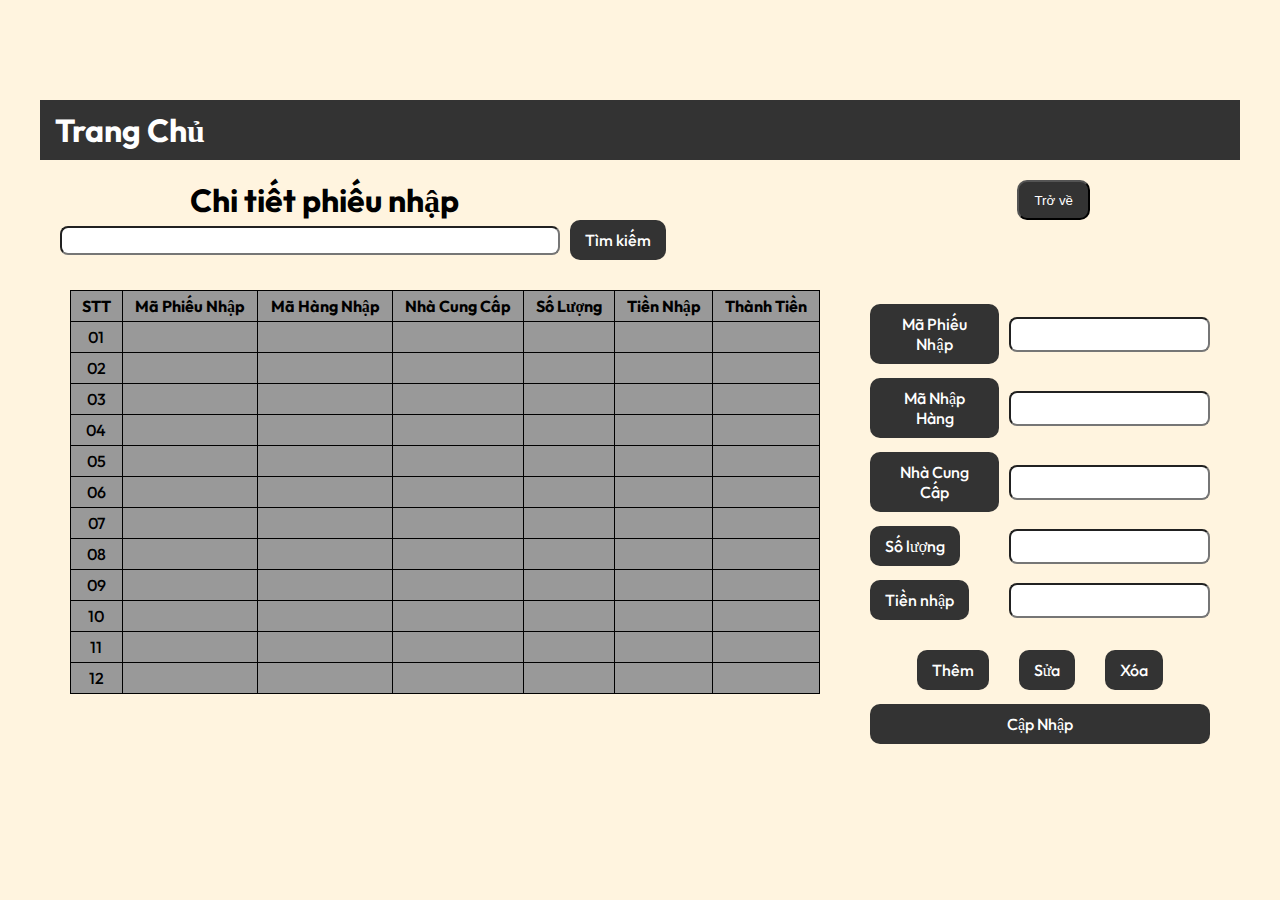
<file: Chi tiet phieu nhap/index.html>
<!DOCTYPE html>
<html lang="en">

<head>
    <meta charset="UTF-8">
    <meta http-equiv="X-UA-Compatible" content="IE=edge">
    <meta name="viewport" content="width=device-width, initial-scale=1.0">
    <title>Chi tiết phiếu nhập</title>
    <link rel="stylesheet" href="css.css">
    <link href="https://fonts.googleapis.com/css2?family=Outfit:wght@100;200;300;400;500;600;700;800;900&display=swap"
        rel="stylesheet">
    <link rel="stylesheet" href="https://cdnjs.cloudflare.com/ajax/libs/font-awesome/6.2.0/css/all.min.css"
        integrity="sha512-xh6O/CkQoPOWDdYTDqeRdPCVd1SpvCA9XXcUnZS2FmJNp1coAFzvtCN9BmamE+4aHK8yyUHUSCcJHgXloTyT2A=="
        crossorigin="anonymous" referrerpolicy="no-referrer" />
    <link rel="preconnect" href="https://fonts.googleapis.com">
    <link rel="preconnect" href="https://fonts.gstatic.com" crossorigin>
    <link
        href="https://fonts.googleapis.com/css2?family=DM+Sans&family=Outfit:wght@100;200;300;400;500;600;700;800;900&display=swap"
        rel="stylesheet">
    <link
        href="https://fonts.googleapis.com/css2?family=Bebas+Neue&family=DM+Sans&family=Outfit:wght@100;200;300;400;500;600;700;800;900&display=swap"
        rel="stylesheet">
</head>

<body>
    <div class="wrapper">
        <div class="container">
            <div class="home">
                <h1>Trang Chủ</h1>
                <div class="home__icon">
                    <i class="fa-solid fa-minus"></i>
                    <i class="fa-regular fa-square"></i>
                    <i class="fa-solid fa-xmark"></i>
                </div>
            </div>
            <div class="header">
                <div class="header__content">
                    <h1>Chi tiết phiếu nhập</h1>
                    <button class="btn">
                        Trở về
                    </button>
                </div>
            </div>
            <div class="input">
                <input class="search" type="search" id="" name="">
                <div class="input__btn btn">
                    Tìm kiếm
                </div>
            </div>
            <div class="content">
                <div class="content__table">
                    <table>
                        <tr>
                            <th>STT</th>
                            <th>Mã Phiếu Nhập</th>
                            <th>Mã Hàng Nhập</th>
                            <th>Nhà Cung Cấp</th>
                            <th>Số Lượng</th>
                            <th>Tiền Nhập</th>
                            <th>Thành Tiền</th>
                        </tr>
                        <tr>
                            <td>01</td>
                            <td></td>
                            <td></td>
                            <td></td>
                            <td></td>
                            <td></td>
                            <td></td>
                        </tr>
                        <tr>
                            <td>02</td>
                            <td></td>
                            <td></td>
                            <td></td>
                            <td></td>
                            <td></td>
                            <td></td>
                        </tr>
                        <tr>
                            <td>03</td>
                            <td></td>
                            <td></td>
                            <td></td>
                            <td></td>
                            <td></td>
                            <td></td>
                        </tr>
                        <tr>
                            <td>04</td>
                            <td></td>
                            <td></td>
                            <td></td>
                            <td></td>
                            <td></td>
                            <td></td>
                        </tr>
                        <tr>
                            <td>05</td>
                            <td></td>
                            <td></td>
                            <td></td>
                            <td></td>
                            <td></td>
                            <td></td>
                        </tr>
                        <tr>
                            <td>06</td>
                            <td></td>
                            <td></td>
                            <td></td>
                            <td></td>
                            <td></td>
                            <td></td>
                        </tr>
                        <tr>
                            <td>07</td>
                            <td></td>
                            <td></td>
                            <td></td>
                            <td></td>
                            <td></td>
                            <td></td>
                        </tr>
                        <tr>
                            <td>08</td>
                            <td></td>
                            <td></td>
                            <td></td>
                            <td></td>
                            <td></td>
                            <td></td>
                        </tr>
                        <tr>
                            <td>09</td>
                            <td></td>
                            <td></td>
                            <td></td>
                            <td></td>
                            <td></td>
                            <td></td>
                        </tr>
                        <tr>
                            <td>10</td>
                            <td></td>
                            <td></td>
                            <td></td>
                            <td></td>
                            <td></td>
                            <td></td>
                        </tr>
                        <tr>
                            <td>11</td>
                            <td></td>
                            <td></td>
                            <td></td>
                            <td></td>
                            <td></td>
                            <td></td>
                        </tr>
                        <tr>
                            <td>12</td>
                            <td></td>
                            <td></td>
                            <td></td>
                            <td></td>
                            <td></td>
                            <td></td>
                        </tr>
                    </table>
                </div>
                <div class="content__input">
                    <div class="content__input--btn">
                        <div class="btn">
                            Mã Phiếu Nhập
                        </div>
                        <input class="nhap" type="search" id="" name="">
                    </div>
                    <div class="content__input--btn">
                        <div class="btn">
                            Mã Nhập Hàng
                        </div>
                        <input class="nhap" type="search" id="" name="">
                    </div>
                    <div class="content__input--btn">
                        <div class="btn">
                            Nhà Cung Cấp
                        </div>
                        <input class="nhap" type="search" id="" name="">
                    </div>
                    <div class="content__input--btn">
                        <div class="btn">
                            Số lượng
                        </div>
                        <input class="nhap" type="search" id="" name="">
                    </div>
                    <div class="content__input--btn">
                        <div class="btn">
                            Tiền nhập
                        </div>
                        <input class="nhap" type="search" id="" name="">
                    </div>
                    <div class="funtions">
                        <div class="funtion">
                            <div class="btn">Thêm</div>
                            <div class="btn">Sửa</div>
                            <div class="btn">Xóa</div>
                        </div>
                    </div>
                    <div class="update btn">Cập Nhập</div>
                </div>
            </div>
        </div>
    </div>


</body>

</html>
</file>
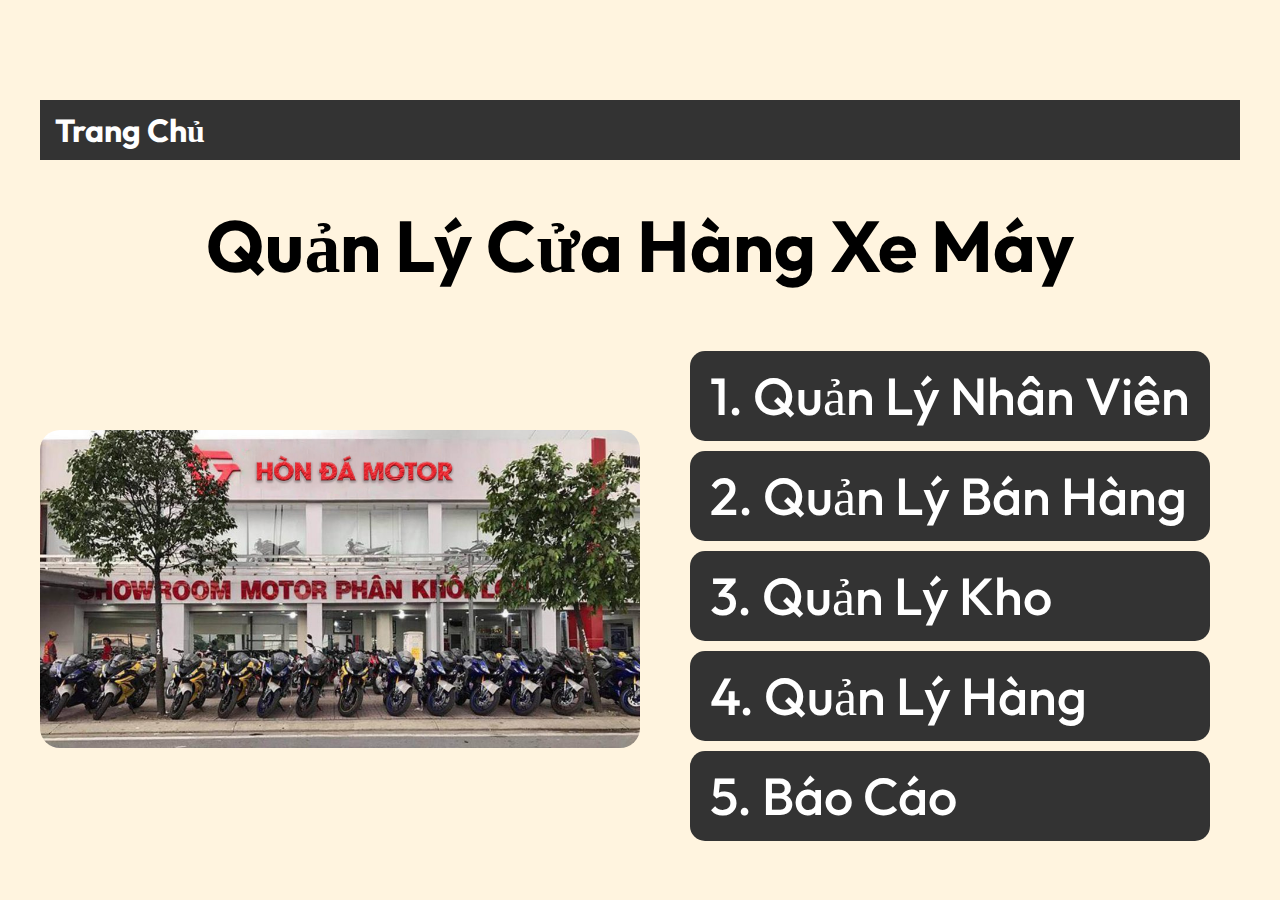
<file: HomePage/index.html>
<!DOCTYPE html>
<html lang="en">

<head>
    <meta charset="UTF-8">
    <meta http-equiv="X-UA-Compatible" content="IE=edge">
    <meta name="viewport" content="width=device-width, initial-scale=1.0">
    <title>Thiết Kế Giao Diện</title>
    <link rel="stylesheet" href="css.css">
    <link href="https://fonts.googleapis.com/css2?family=Outfit:wght@100;200;300;400;500;600;700;800;900&display=swap"
        rel="stylesheet">
    <link rel="stylesheet" href="https://cdnjs.cloudflare.com/ajax/libs/font-awesome/6.2.0/css/all.min.css"
        integrity="sha512-xh6O/CkQoPOWDdYTDqeRdPCVd1SpvCA9XXcUnZS2FmJNp1coAFzvtCN9BmamE+4aHK8yyUHUSCcJHgXloTyT2A=="
        crossorigin="anonymous" referrerpolicy="no-referrer" />
    <link rel="preconnect" href="https://fonts.googleapis.com">
    <link rel="preconnect" href="https://fonts.gstatic.com" crossorigin>
    <link
        href="https://fonts.googleapis.com/css2?family=DM+Sans&family=Outfit:wght@100;200;300;400;500;600;700;800;900&display=swap"
        rel="stylesheet">
    <link
        href="https://fonts.googleapis.com/css2?family=Bebas+Neue&family=DM+Sans&family=Outfit:wght@100;200;300;400;500;600;700;800;900&display=swap"
        rel="stylesheet">
</head>

<body>
    <div class="wrapper">
        <div class="container">
            <div class="home">
                <h1>Trang Chủ</h1>
                <div class="home__icon">
                    <i class="fa-solid fa-minus"></i>
                    <i class="fa-regular fa-square"></i>
                    <i class="fa-solid fa-xmark"></i>
                </div>
            </div>
            <div class="header">
                <h1>Quản Lý Cửa Hàng Xe Máy</h1>
            </div>
            <div class="content">
                <div class="content__img">
                    <img src="./img/Untitled-1.png" alt="">
                </div>
                <div class="content__text">
                    <div class="desc">1. Quản Lý Nhân Viên</div>
                    <div class="desc">2. Quản Lý Bán Hàng</div>
                    <div class="desc">3. Quản Lý Kho</div>
                    <div class="desc">4. Quản Lý Hàng</div>
                    <div class="desc">5. Báo Cáo</div>
                </div>
            </div>
        </div>
    </div>


</body>

</html>
</file>
<file: Chi tiet phieu nhap/css.css>
* {
    margin: 0;
    padding: 0;
    box-sizing: border-box;
}

body {
    font-family: 'Outfit';
    font-style: normal;
    font-weight: 500;
    background-color: rgba(255, 243, 220, .9);
}

.wrapper {
    max-width: 1920px;
}

.container {
    display: flex;
    flex-direction: column;
    max-width: 1200px;
    display: flex;
    margin: 0 auto;
    text-align: center;
}

.home {
    color: #fff;
    background-color: #333;
    padding: 10px 15px;
    margin-top: 100px;
    display: flex;
    align-items: center;
    justify-content: space-between;
    margin-bottom: 20px;
}

.home__icon {
    font-size: 34px;
    display: flex;
    gap: 20px;
}

.header__content {
    max-width: 900px;
    margin: 0 auto;
    display: flex;
    justify-content: space-between;
}

.input {
    display: flex;
    gap: 10px;
    align-items: center;
}

input.search {
    width: 500px;
    padding: 5px 10px;
    float: left;
    border-radius: 8px;
    margin-left: 20px;
}

.input__btn {
    float: left;
}

table,
td,
tr,
th {
    border: 1px solid;
    border-collapse: collapse;
}

td,
th {
    padding: 5px 10px;
}

table {
    background-color: #999;
    width: 750px;
}

.content {
    display: flex;
    margin: 0 auto;
    margin-top: 30px;
    gap: 50px;
}

.content__input {
    width: 340px;
}

.content__input--btn {
    display: flex;
    gap: 10px;
    margin-top: 14px;
    align-items: center;
    text-align: center;
    justify-content: space-between;
}

.btn {
    color: #fff;
    padding: 10px 15px;
    background-color: #333;
    border-radius: 10px;
    /* margin-top: 14px; */
    align-items: center;
}

input.nhap {
    padding: 8px 10px;
    border-radius: 8px;
}

.funtions {
    width: 340px;
    display: flex;
    margin-top: 30px;
}

.funtion {
    display: flex;
    margin: 0 auto;
    gap: 30px;
}

.btn:hover {
    cursor: pointer;
    transform: scale(1.1);
}

.update {
    margin-top: 14px;
}
</file>
<file: HomePage/css.css>
* {
    margin: 0;
    padding: 0;
    box-sizing: border-box;
}

body {
    font-family: 'Outfit';
    font-style: normal;
    font-weight: 500;
    background-color: rgba(255, 243, 220, .9);
}

.wrapper {
    max-width: 1920px;
}

.container {
    display: flex;
    flex-direction: column;
    max-width: 1200px;
    display: flex;
    margin: 0 auto;
    text-align: center;
}

.home {
    color: #fff;
    background-color: #333;
    padding: 10px 15px;
    margin-top: 100px;
    display: flex;
    align-items: center;
    justify-content: space-between;
    margin-bottom: 20px;
}

.home__icon {
    font-size: 34px;
    display: flex;
    gap: 20px;
}

.header {
    margin: 0 auto;
    margin-top: 20px;
}

.header h1 {
    font-size: 72px;
}

.content {
    margin-top: 50px;
    display: flex;
    gap: 50px;
    align-items: center;
}

.content__img img {
    width: 600px;
    border-radius: 20px;
}

.content__text {
    font-size: 52px;
    text-align: left;
}

.desc {
    color: #fff;
    padding: 12px 20px;
    background-color: #333;
    border-radius: 15px;
    margin-top: 10px;
}
</file>
